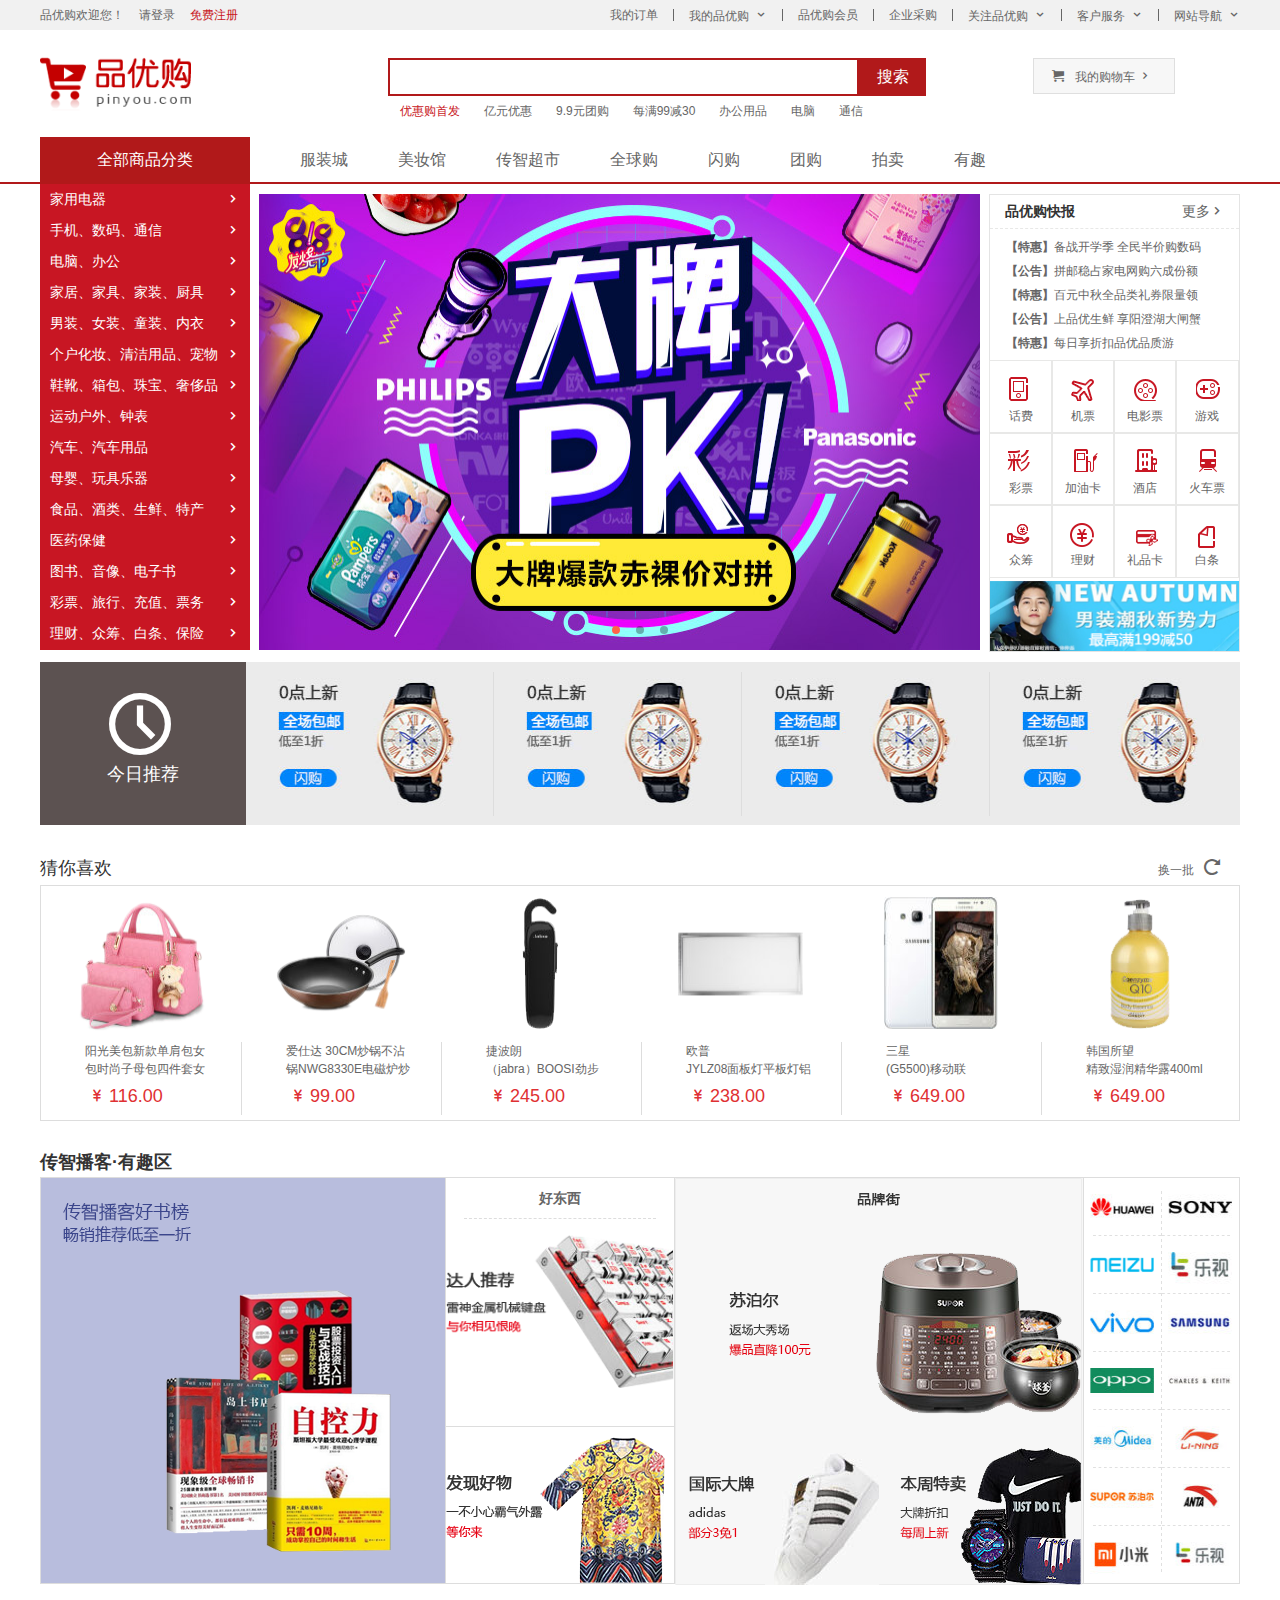
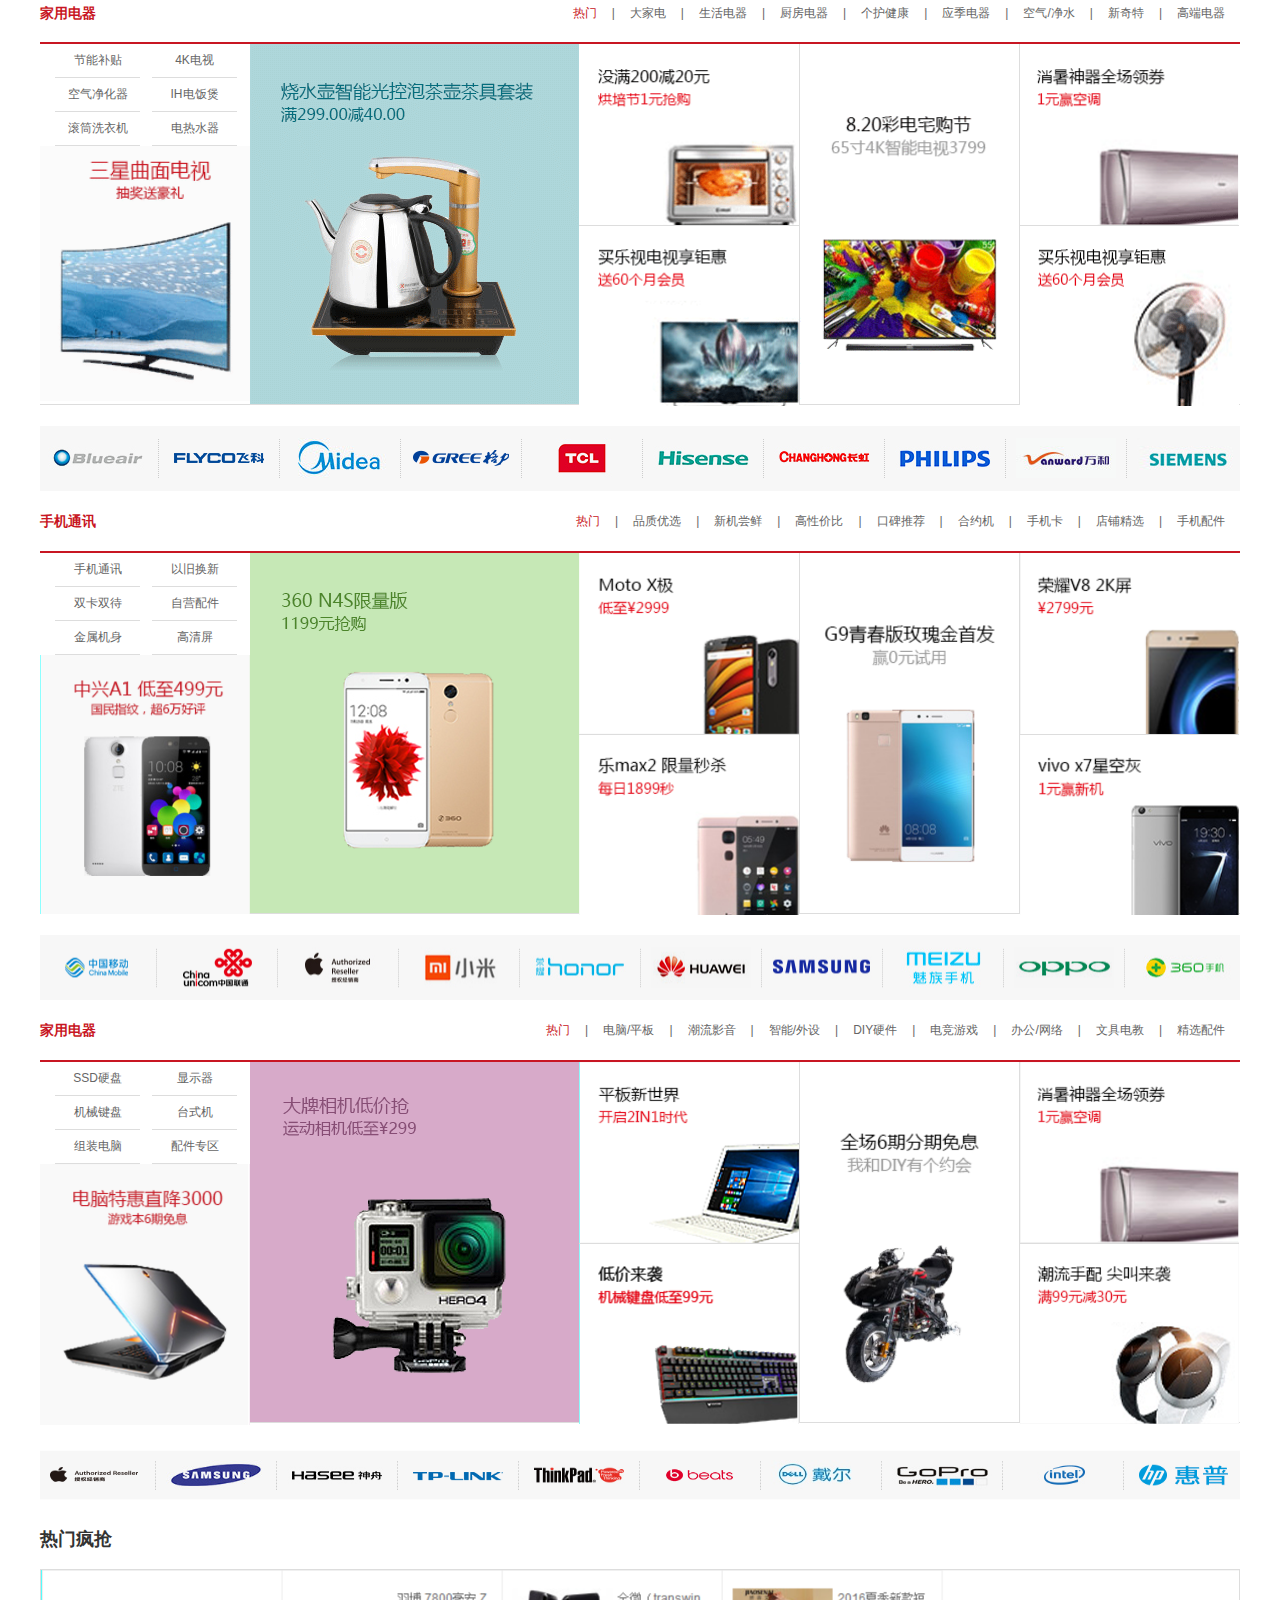
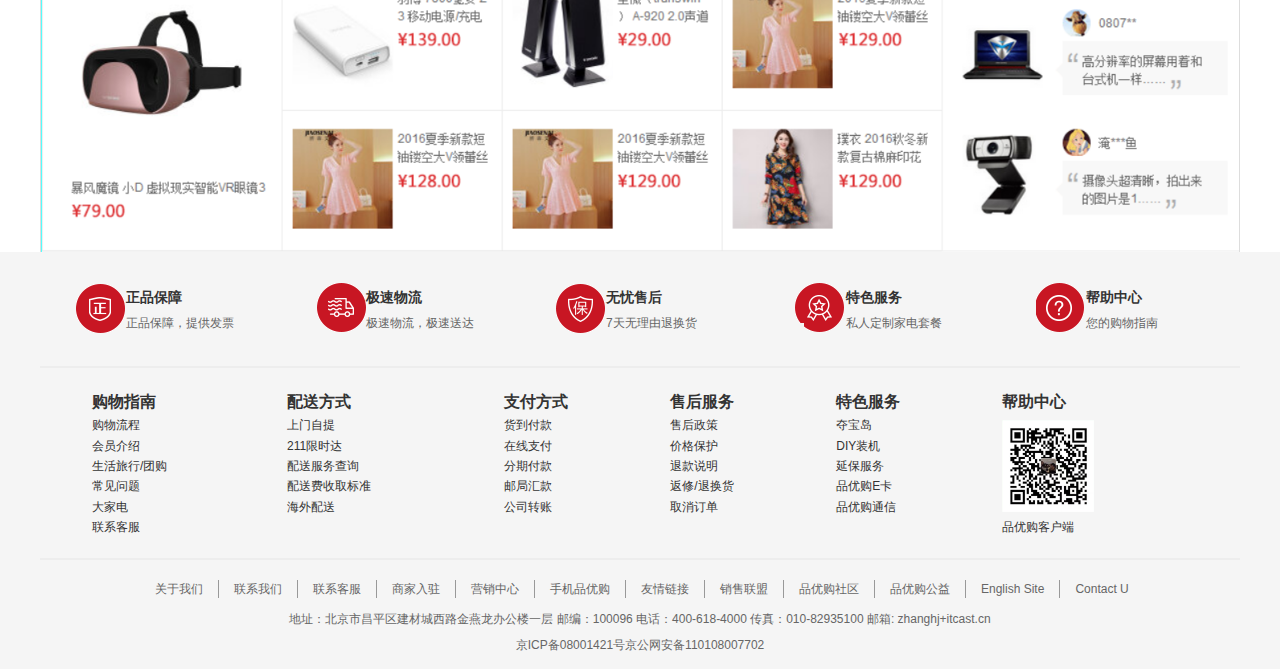
<file: index.html>
<!DOCTYPE html>
<html lang="en">

<head>
    <meta charset="UTF-8">
    <meta http-equiv="X-UA-Compatible" content="IE=edge">
    <meta name="viewport" content="width=device-width, initial-scale=1.0">

    <title>品优购商城-综合网购首选-正品低价、品质保障、配送及时、轻松购物！</title>
    <!-- 网站说明 -->
    <meta name="description"
        content="品优购商城-专业的综合网上购物商城,销售家电、数码通讯、电脑、家居百货、服装服饰、母婴、图书、食品等数万个品牌优质商品.便捷、诚信的服务，为您提供愉悦的网上购物体验!" />
    <!-- 关键字 -->
    <meta name="keywords" content="网上购物,网上商城,手机,笔记本,电脑,MP3,CD,VCD,DV,相机,数码,配件,手表,存储卡,京东" />

    <!-- 引入css文件 -->
    <link rel="stylesheet" href="css/base.css">
    <link rel="stylesheet" href="css/common.css">
    <link rel="stylesheet" href="css/index.css">
    <link rel="shortcut icon" href="favicon.ico" type="image/x-icon" />
    <!-- 引入缓动动画的JS文件 要在引入首页之前 -->
    <script src="js/animate.js"></script>
    <!-- 引入首页的JS文件 -->
    <script src="js/index.js"></script>
    <style>
        /* 字体声明 */

        @font-face {
            font-family: 'icomoon';
            src: url('fonts/icomoon.eot?vl1vso');
            src: url('fonts/icomoon.eot?vl1vso#iefix') format('embedded-opentype'),
                url('fonts/icomoon.ttf?vl1vso') format('truetype'),
                url('fonts/icomoon.woff?vl1vso') format('woff'),
                url('fonts/icomoon.svg?vl1vso#icomoon') format('svg');
            font-weight: normal;
            font-style: normal;
            font-display: block;
        }
    </style>
</head>

<body>
    <!-- 快捷导航栏 -->
    <div class="shortcut">
        <div class="w">
            <div class="fl">
                <ul>
                    <li><a href="#">品优购欢迎您！</a></li>
                    <li><a href="#">请登录</a></li>
                    <li><a href="register.html" class="register">免费注册</a></li>
                </ul>
            </div>

            <div class="fr">
                <ul>
                    <li><a href="#">我的订单</a></li>
                    <li></li>
                    <li><a href="#" class="arrow-icon">我的品优购</a></li>
                    <li></li>
                    <li><a href="#">品优购会员</a></li>
                    <li></li>
                    <li><a href="#">企业采购</a></li>
                    <li></li>
                    <li><a href="#" class="arrow-icon">关注品优购</a></li>
                    <li></li>
                    <li><a href="#" class="arrow-icon">客户服务</a></li>
                    <li></li>
                    <li><a href="#" class="arrow-icon">网站导航</a></li>
                </ul>
            </div>
        </div>
    </div>

    <!-- 头部区域 -->
    <header class="header">
        <div class="w">
            <div class="logo">
                <img src="images/logo.png" alt="">
            </div>
            <div class="middle">
                <div class="search">
                    <input type="text">
                    <button>搜索</button>
                </div>
                <div class="hotwords">
                    <ul>
                        <li><a href="#" class="first">优惠购首发</a></li>
                        <li><a href="#">亿元优惠</a></li>
                        <li><a href="#">9.9元团购</a></li>
                        <li><a href="#">每满99减30</a></li>
                        <li><a href="#">办公用品</a></li>
                        <li><a href="#">电脑</a></li>
                        <li><a href="#">通信</a></li>
                    </ul>
                </div>
            </div>

            <div class="shopcar">
                <span class="shopcar-icon"></span>
                我的购物车
                <span class="right-arrow"></span>
            </div>
        </div>
    </header>

    <!-- 头部导航栏 -->
    <div class="nav">
        <div class="w">
            <div class="allsorts">
                全部商品分类
            </div>
            <div class="sorts">
                <ul>
                    <li><a href="#">服装城</a></li>
                    <li><a href="#">美妆馆</a></li>
                    <li><a href="#">传智超市</a></li>
                    <li><a href="#">全球购</a></li>
                    <li><a href="#">闪购</a></li>
                    <li><a href="#">团购</a></li>
                    <li><a href="#">拍卖</a></li>
                    <li><a href="#">有趣</a></li>
                </ul>
            </div>
        </div>

    </div>

    <!-- banner区域 -->
    <div class="banner">
        <div class="w">
            <!-- 侧边导航栏 -->
            <div class="sidenav">
                <ul>
                    <li><a href="#">家用电器</a></li>
                    <li><a href="#">手机、数码、通信</a></li>
                    <li><a href="#">电脑、办公</a></li>
                    <li><a href="#">家居、家具、家装、厨具</a></li>
                    <li><a href="#">男装、女装、童装、内衣</a></li>
                    <li><a href="#">个户化妆、清洁用品、宠物</a></li>
                    <li><a href="#">鞋靴、箱包、珠宝、奢侈品</a></li>
                    <li><a href="#">运动户外、钟表</a></li>
                    <li><a href="#">汽车、汽车用品</a></li>
                    <li><a href="#">母婴、玩具乐器</a></li>
                    <li><a href="#">食品、酒类、生鲜、特产</a></li>
                    <li><a href="#">医药保健</a></li>
                    <li><a href="#">图书、音像、电子书</a></li>
                    <li><a href="#">彩票、旅行、充值、票务</a></li>
                    <li><a href="#">理财、众筹、白条、保险</a></li>
                </ul>
            </div>
            <!-- 横幅轮播图片 -->
            <div class="pic">
                <!-- 左侧按钮 -->
                <a href="#" class="arrow-l"></a>

                <!-- 右侧按钮 -->
                <a href="javascript:;" class="arrow-r"></a>
                <!-- 图片 -->
                <ul class='pics'>
                    <li><img src="upload/focus1.png" alt=""></li>
                    <li><img src="upload/focus2.jpg" alt=""></li>
                    <li><img src="upload/focus3.jpg" alt=""></li>
                </ul>
              
                <!-- 图片底下圆圈 -->
                <ol class="circle">
                  
                </ol>
            </div>
            <!-- 右侧公告栏 -->
            <div class="sidenavr">
                <div class="tittle">
                    <h4>品优购快报</h4>
                    <a href="#">更多</a>
                </div>
                <div class="information">
                    <ul>
                        <li>
                            <h4>【特惠】</h4><a href="#">备战开学季 全民半价购数码</a>
                        </li>
                        <li>
                            <h4>【公告】</h4><a href="#">拼邮稳占家电网购六成份额</a>
                        </li>
                        <li>
                            <h4>【特惠】</h4><a href="#">百元中秋全品类礼券限量领</a>
                        </li>
                        <li>
                            <h4>【公告】</h4><a href="#">上品优生鲜 享阳澄湖大闸蟹</a>
                        </li>
                        <li>
                            <h4>【特惠】</h4><a href="#">每日享折扣品优品质游</a>
                        </li>
                    </ul>
                </div>
                <!-- 精灵图 -->
                <div class="icon">
                    <div class="littleicon">
                        <div class="icon1"></div>
                        话费
                    </div>
                    <div class="littleicon">
                        <div class="icon2"></div>
                        机票
                    </div>
                    <div class="littleicon">
                        <div class="icon3"></div>
                        电影票
                    </div>
                    <div class="littleicon">
                        <div class="icon4"></div>
                        游戏
                    </div>
                    <div class="littleicon">
                        <div class="icon5"></div>
                        彩票
                    </div>
                    <div class="littleicon">
                        <div class="icon6"></div>
                        加油卡
                    </div>
                    <div class="littleicon">
                        <div class="icon7"></div>
                        酒店
                    </div>
                    <div class="littleicon">
                        <div class="icon8"></div>
                        火车票
                    </div>
                    <div class="littleicon">
                        <div class="icon9"></div>
                        众筹
                    </div>
                    <div class="littleicon">
                        <div class="icon10"></div>
                        理财
                    </div>
                    <div class="littleicon">
                        <div class="icon11"></div>
                        礼品卡
                    </div>
                    <div class="littleicon">
                        <div class="icon12"></div>
                        白条
                    </div>
                </div>
                <div class="advertisement">
                    <a href="#"><img src="upload/bargain.png" alt=""></a>
                    
                </div>
            </div>
        </div>

    </div>

    <!-- 今日推荐recommendation -->
    <section class="recommendation">
        <div class="w">
            <div class="today">
                <div class="clock"></div>
                <div class="text">今日推荐</div>
            </div>
            <div class="bgc">
                <div class="pic"><a href="#"><img src="upload/recom_03.jpg" alt=""></a></div>
                <div class="line"></div>
                <div class="pic"><a href="#"><img src="upload/recom_03.jpg" alt=""></a></div>
                <div class="line"></div>
                <div class="pic"><a href="#"><img src="upload/recom_03.jpg" alt=""></a></div>
                <div class="line"></div>
                <div class="pic"><a href="#"><img src="upload/recom_03.jpg" alt=""></a></div>
            </div>
        </div>
    </section>

    <!-- 猜你喜欢区域 guess -->
    <section class="guess">
        <div class="w">
            <div class="tittle">
                <h4>猜你喜欢</h4>
                <div class="change">换一批</div>
            </div>

            <div class="product">
                <div class="detailed"><span class="pic"><a href="#"><img src="upload/guess1.png" alt=""></a></span>
                    <span>
                        <p>阳光美包新款单肩包女<br />包时尚子母包四件套女</p>
                       
                        <div class="price">116.00</div>
                    </span>

                </div>
                <div class="detailed"><span class="pic"><img src="upload/guess2.png" alt=""></span>
                    <span class="sideline">
                        <p>爱仕达 30CM炒锅不沾<br />锅NWG8330E电磁炉炒</p>
                        <div class="price">99.00</div>
                    </span>
                </div>
                <div class="detailed"><span class="pic"><img src="upload/guess3.png" alt=""></span>
                    <span class="sideline">
                        <p>捷波朗<br />（jabra）BOOSI劲步</p>
                        <div class="price">245.00</div>
                    </span>
                </div>
                <div class="detailed"><span class="pic"><img src="upload/guess4.png" alt=""></span>
                    <span class="sideline">
                        <p>欧普<br />JYLZ08面板灯平板灯铝</p>
                        <div class="price">238.00</div>
                    </span>
                </div>
                <div class="detailed"><span class="pic"><img src="upload/guess5.png" alt=""></span>
                    <span class="sideline">
                        <p>三星<br />(G5500)移动联</p>
                        <div class="price">649.00</div>
                    </span>
                </div>
                <div class="detailed"><span class="pic"><img src="upload/guess6.png" alt=""></span>
                    <span class="sideline">
                        <p>韩国所望<br />精致湿润精华露400ml</p>
                        <div class="price">649.00</div>
                    </span>
                </div>
            </div>
        </div>

    </section>

    <!-- 传智播客有趣区 interest -->
    <section class="interest">
        <div class="w">
            <div class="tittle">
                <h4>传智播客·有趣区</h4>
            </div>
            <div class="bd">
                <div class="book">
                    <img src="upload/book.png" alt="">
                </div>
                <div class="good">
                    <div class="tittle">
                        <p>好东西</p>
                    </div>
                    <div class="good1">
                        <img src="upload/good1.png" alt="">
                    </div>
                    <div class="good2">
                        <img src="upload/good2.png" alt="">
                    </div>
                </div>
                <div class="brand">
                    <img src="upload/brand.png" alt="">
                    
                    
                </div>
                <div class="logo">
                    <img src="upload/logo.png" alt="">
                </div>
            </div>

        </div>

    </section>

    <!-- 楼层区域 floor -->
    <section class="floor">
        <!-- 家电区域 -->
        <div class="jd w">
            <div class="jd_tittle">
                <h3>家用电器</h3>
                <div class="tab_list">
                    <ul>
                        <li><a href="#" class="style_red">热门</a>|</li>
                        <li><a href="#">大家电</a>|</li>
                        <li><a href="#">生活电器</a>|</li>
                        <li><a href="#">厨房电器</a>|</li>
                        <li><a href="#">个护健康</a>|</li>
                        <li><a href="#">应季电器</a>|</li>
                        <li><a href="#">空气/净水</a>|</li>
                        <li><a href="#">新奇特</a>|</li>
                        <li><a href="#">高端电器</a></li>
                    </ul>
                </div>
            </div>
            <div class="jd_bd">
                <div class="floor_bd1">
                    <ul>
                        <li><a href="#">节能补贴</a></li>
                        <li><a href="#">4K电视</a></li>
                        <li><a href="#">空气净化器</a></li>
                        <li><a href="#">IH电饭煲</a></li>
                        <li><a href="#">滚筒洗衣机</a></li>
                        <li><a href="#">电热水器</a></li>
                    </ul>
                    <div>
                        <a href="#"><img src="upload/floor-1-1.png" alt=""></a>
                    </div>
                </div>
                <div class="floor_bd2">
                    <a href="#"><img src="upload/floor-1-b01.png" alt=""></a>
                </div>
                <div class="floor_bd3">
                    <div class="box1">
                        <a href="#"><img src="upload/floor-1-2.png" alt=""></a>
                    </div>
                    <div class="box2">
                        <a href="#"><img src="upload/floor-1-3.png" alt=""></a>
                    </div>
                </div>
                <div class="floor_bd4">
                    <a href="#"><img src="upload/floor-1-4.png" alt=""></a>
                </div>
                <div class="floor_bd5">
                    <div class="box1">
                        <a href="#"><img src="upload/floor-1-5.png" alt="
                            "
                        ></a>
                    </div>
                    <div class="box2"><a href="#"><img src="upload/floor-1-6.png" alt=""></a></div>
                </div>

            </div>
            <div class="jd_footer">
                <a href="#">
                    <img src="upload/jd_footer.png" alt="">
                </a>
            </div>

        </div>
        <!-- 手机通讯区域 -->
        <div class="jd w">
            <div class="jd_tittle">
                <h3>手机通讯</h3>
                <div class="tab_list">
                    <ul>
                         
                        <li><a href="#" class="style_red">热门</a>|</li>
                        <li><a href="#">品质优选</a>|</li>
                        <li><a href="#">新机尝鲜</a>|</li>
                        <li><a href="#">高性价比</a>|</li>
                        <li><a href="#">口碑推荐</a>|</li>
                        <li><a href="#">合约机</a>|</li>
                        <li><a href="#">手机卡</a>|</li>
                        <li><a href="#">店铺精选</a>|</li>
                        <li><a href="#">手机配件</a></li>
                    </ul>
                </div>
            </div>
            <div class="jd_bd">
                <div class="floor_bd1">
                    <ul>
                        <li><a href="#">手机通讯</a></li>
                        <li><a href="#">以旧换新</a></li>
                        <li><a href="#">双卡双待</a></li>
                        <li><a href="#">自营配件</a></li>
                        <li><a href="#">金属机身</a></li>
                        <li><a href="#">高清屏</a></li>
                    </ul>
                    <div>
                        <a href="#"><img src="upload/phone1.png" alt=""></a>
                    </div>
                </div>
                <div class="floor_bd2">
                    <a href="#"><img src="upload/iphone.png" alt=""></a>
                </div>
                <div class="floor_bd3">
                    <div class="box1">
                        <a href="#"><img src="upload/phone2.png" alt=""></a>
                    </div>
                    <div class="box2">
                        <a href="#"><img src="upload/phone3.png" alt=""></a>
                    </div>
                </div>
                <div class="floor_bd4">
                    <a href="#"><img src="upload/phone4.png" alt=""></a>
                </div>
                <div class="floor_bd5">
                    <div class="box1">
                        <a href="#"><img src="upload/phone6.png" alt="
                            "
                        ></a>
                    </div>
                    <div class="box2"><a href="#"><img src="upload/phone7.png" alt=""></a></div>
                </div>

            </div>
            <div class="jd_footer">
                <a href="#">
                    <img src="upload/phone_footer.png" alt="">
                </a>
            </div>

        </div>
        <!-- 电脑办公区域 -->
        <div class="jd w">
            <div class="jd_tittle">
                <h3>家用电器</h3>
                <div class="tab_list">
                    <ul>
                        <li><a href="#" class="style_red">热门</a>|</li>
                        <li><a href="#">电脑/平板</a>|</li>
                        <li><a href="#">潮流影音</a>|</li>
                        <li><a href="#">智能/外设</a>|</li>
                        <li><a href="#">DIY硬件</a>|</li>
                        <li><a href="#">电竞游戏</a>|</li>
                        <li><a href="#">办公/网络</a>|</li>
                        <li><a href="#">文具电教</a>|</li>
                        <li><a href="#">精选配件</a></li>
                    </ul>
                </div>
            </div>
            <div class="jd_bd">
                <div class="floor_bd1">
                    <ul>
                        <li><a href="#">SSD硬盘</a></li>
                        <li><a href="#">显示器</a></li>
                        <li><a href="#">机械键盘</a></li>
                        <li><a href="#">台式机</a></li>
                        <li><a href="#">组装电脑</a></li>
                        <li><a href="#">配件专区</a></li>
                    </ul>
                    <div>
                        <a href="#"><img src="upload/cp1.png" alt=""></a>
                    </div>
                </div>
                <div class="floor_bd2">
                    <a href="#"><img src="upload/cp.png" alt=""></a>
                </div>
                <div class="floor_bd3">
                    <div class="box1">
                        <a href="#"><img src="upload/cp2.png" alt=""></a>
                    </div>
                    <div class="box2">
                        <a href="#"><img src="upload/cp3.png" alt=""></a>
                    </div>
                </div>
                <div class="floor_bd4">
                    <a href="#"><img src="upload/cp4.png" alt=""></a>
                </div>
                <div class="floor_bd5">
                    <div class="box1">
                        <a href="#"><img src="upload/cp5.png" alt="
                            "
                        ></a>
                    </div>
                    <div class="box2"><a href="#"><img src="upload/cp6.png" alt=""></a></div>
                </div>

            </div>
            <div class="jd_footer">
                <a href="#">
                    <img src="upload/cp_footer.png" alt="">
                </a>
            </div>

        </div>
    </section>
    <!-- 热门疯抢区域 rush -->
    <div class="rush">
        <div class="w">
            <div class="rush_tittle">
                <h3>热门疯抢</h3>
            </div>
            <div class="rush_bd">
                <a href="#"><img src="upload/rush.png" alt=""></a>
            </div>
        </div>
    </div>
    <!-- 尾部区域 -->
    <footer class="footer">
        <div class="w">
            <div class="footer1">
                <ul>
                    <li><span class="pic1"></span>
                        <h4>正品保障</h4>
                        <p>正品保障，提供发票</p>
                    </li>
                    <li><span class="pic2"></span>
                        <h4>极速物流</h4>
                        <p>极速物流，极速送达</p>
                    </li>
                    <li><span class="pic3"></span>
                        <h4>无忧售后</h4>
                        <p>7天无理由退换货</p>
                    </li>
                    <li><span class="pic4"></span>
                        <h4>特色服务</h4>
                        <p>私人定制家电套餐</p>
                    </li>
                    <li><span class="pic5"></span>
                        <h4>帮助中心</h4>
                        <p>您的购物指南</p>
                    </li>
                </ul>
            </div>
            <hr color="#ededed">
            <div class="footer2">
                <table>
                    <tr>
                        <th>购物指南</th>
                        <th>配送方式</th>
                        <th>支付方式</th>
                        <th>售后服务</th>
                        <th>特色服务</th>
                        <th>帮助中心</th>
                    </tr>
                    <tr>
                        <td>购物流程</td>
                        <td>上门自提</td>
                        <td>货到付款</td>
                        <td>售后政策</td>
                        <td>夺宝岛</td>
                        <td rowspan="5"><img src="images/QRcode.png" alt=""></td>
                    </tr>
                    <tr>
                        <td>会员介绍</td>
                        <td>211限时达</td>
                        <td>在线支付</td>
                        <td>价格保护</td>
                        <td>DIY装机</td>

                    </tr>
                    <tr>
                        <td>生活旅行/团购</td>
                        <td>配送服务查询</td>
                        <td>分期付款</td>
                        <td>退款说明</td>
                        <td>延保服务</td>

                    </tr>
                    <tr>
                        <td>常见问题</td>
                        <td>配送费收取标准</td>
                        <td>邮局汇款</td>
                        <td>返修/退换货</td>
                        <td>品优购E卡</td>

                    </tr>
                    <tr>
                        <td>大家电</td>
                        <td>海外配送</td>
                        <td>公司转账</td>
                        <td>取消订单</td>
                        <td>品优购通信</td>

                    </tr>
                    <tr>
                        <td>联系客服</td>
                        <td colspan="4"></td>
                        <td>品优购客户端</td>


                    </tr>

                </table>
            </div>
            <hr color="#ededed">
            <div class="footer3">
                <div class="about">
                    <ul>
                        <li><a href="#">关于我们</a></li>
                        <li><a href="#">联系我们</a></li>
                        <li><a href="#">联系客服</a></li>
                        <li><a href="#">商家入驻</a></li>
                        <li><a href="#">营销中心</a></li>
                        <li><a href="#">手机品优购</a></li>
                        <li><a href="#">友情链接</a></li>
                        <li><a href="#">销售联盟</a></li>
                        <li><a href="#">品优购社区</a></li>
                        <li><a href="#">品优购公益</a></li>
                        <li><a href="#">English Site</a></li>
                        <li><a href="#">Contact U</a></li>

                    </ul>
                </div>
                <div class="address">地址：北京市昌平区建材城西路金燕龙办公楼一层 邮编：100096 电话：400-618-4000 传真：010-82935100 邮箱:
                    zhanghj+itcast.cn</div>
                <div class="permit">京ICP备08001421号京公网安备110108007702</div>
            </div>
        </div>
    </footer>
</body>

</html>
</file>
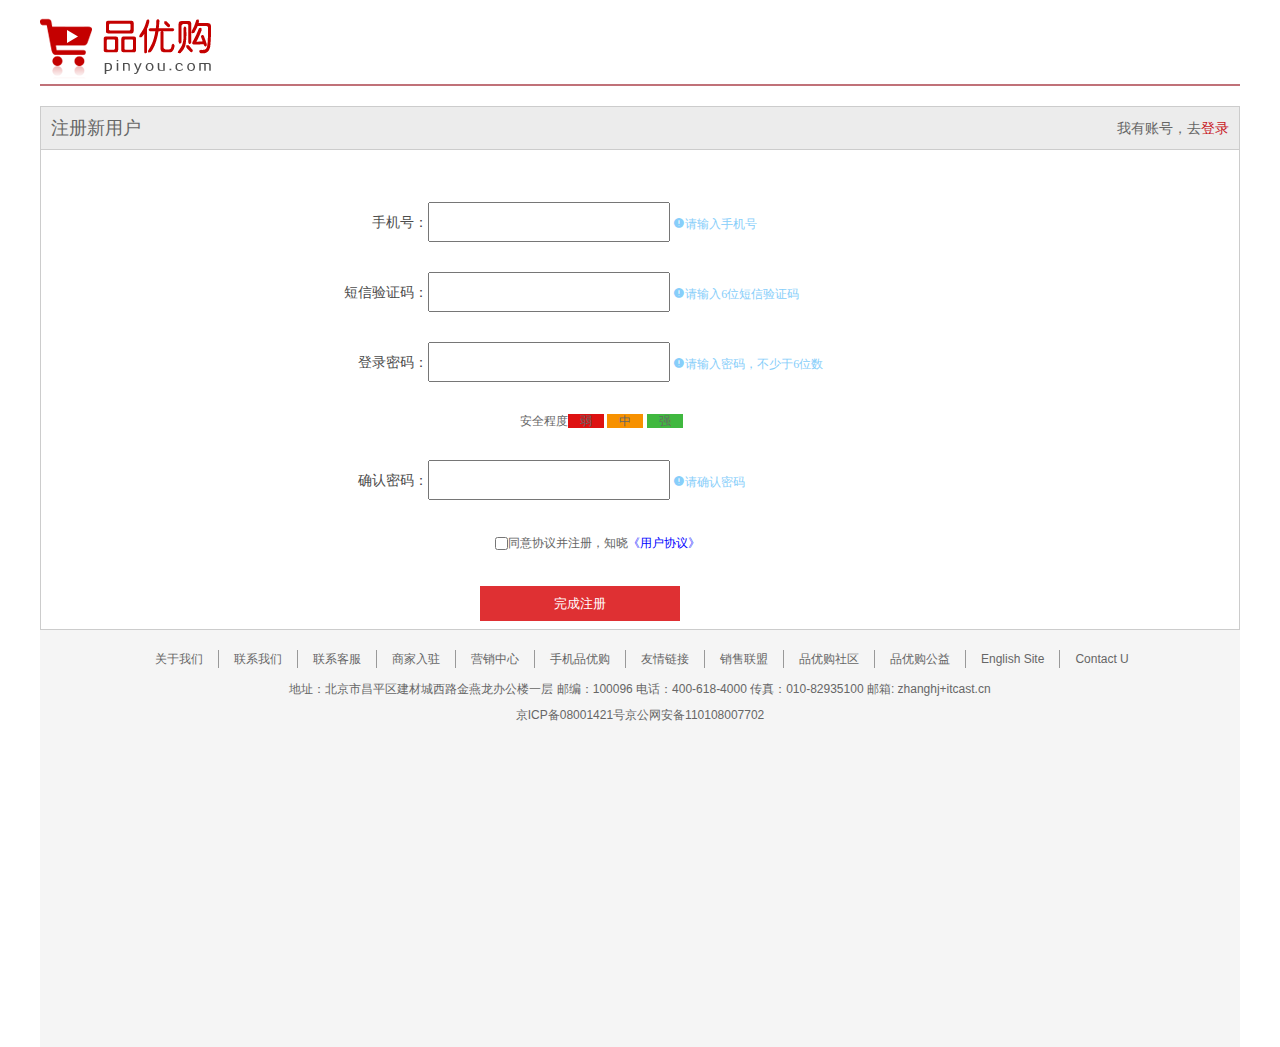
<file: register.html>
<!DOCTYPE html>
<html lang="en">
<head>
    <meta charset="UTF-8">
    <meta http-equiv="X-UA-Compatible" content="IE=edge">
    <meta name="viewport" content="width=device-width, initial-scale=1.0">
    <title>个人注册</title>

    <!-- 引入css文件 -->
    <!-- 引入初始化CSS -->
    <link rel="stylesheet" href="css/base.css">
    <!-- 引入公共样式 用于底部 -->
    <link rel="stylesheet" href="css/common.css">
    <!-- 引入注册页面CSS -->
    <link rel="stylesheet" href="css/register.css">
    <!-- 引入logo图标 -->
    <link rel="shortcut icon" href="favicon.ico" type="image/x-icon" />

    <!-- 引入注册页面JS -->
    <script src="js/register.js"> </script>
    <style>
        /* 字体声明 */

        @font-face {
            font-family: 'icomoon';
            src: url('fonts/icomoon.eot?vl1vso');
            src: url('fonts/icomoon.eot?vl1vso#iefix') format('embedded-opentype'),
                url('fonts/icomoon.ttf?vl1vso') format('truetype'),
                url('fonts/icomoon.woff?vl1vso') format('woff'),
                url('fonts/icomoon.svg?vl1vso#icomoon') format('svg');
            font-weight: normal;
            font-style: normal;
            font-display: block;
        }
    </style>

</head>
<body>
    <div class="w">
        <!-- 头部区域 -->
        <header>
            <div class="logo">
                <a href="index.html"><img src="images/logo.png" alt=""></a>
            </div>
        </header>
        <!-- 注册区域 -->
        <div class="registerarea">
            <h3>注册新用户
                <div class="login">我有账号，去<a href="">登录</a>
                </div>
            </h3>
            <div class="registerarea_bd">
                <ul>
                    <li><label for="">手机号：</label><input type="text"class="inp phone"> <span class="notice info_phone">请输入手机号</span></li>
                    <li><label for="">短信验证码：</label><input type="text"class="inp message"> <span class="notice info_message">请输入6位短信验证码</span></li>
                    <li><label for="">登录密码：</label><input type="password"class="inp pwd"> <span class="notice info_pwd">请输入密码，不少于6位数</span></li>
                    <li class="security">安全程度<span class="ruo">弱</span>
                        <span class="zhong">中</span>
                        <span class="qiang">强</span></li>
                    <li><label for="">确认密码：</label><input type="password"class="inp"> <span class="notice">请确认密码</span></li>

                    <li class="agree"><input type="checkbox">同意协议并注册，知晓<a href="#" class="xieyi">《用户协议》</a></li>
                    <li class="but"><button>完成注册</button></li>
                </ul>

            </div>
        </div>
        <!-- 底部区域 -->
        <footer>
            <div class="footer3">
                <div class="about">
                    <ul>
                        <li><a href="#">关于我们</a></li>
                        <li><a href="#">联系我们</a></li>
                        <li><a href="#">联系客服</a></li>
                        <li><a href="#">商家入驻</a></li>
                        <li><a href="#">营销中心</a></li>
                        <li><a href="#">手机品优购</a></li>
                        <li><a href="#">友情链接</a></li>
                        <li><a href="#">销售联盟</a></li>
                        <li><a href="#">品优购社区</a></li>
                        <li><a href="#">品优购公益</a></li>
                        <li><a href="#">English Site</a></li>
                        <li><a href="#">Contact U</a></li>
    
                    </ul>
                </div>
                <div class="address">地址：北京市昌平区建材城西路金燕龙办公楼一层 邮编：100096 电话：400-618-4000 传真：010-82935100 邮箱:
                    zhanghj+itcast.cn</div>
                <div class="permit">京ICP备08001421号京公网安备110108007702</div>
            </div>
        </footer>
    </div>
</body>
</html>
</file>
<file: css/base.css>
/* 把我们所有标签的内外边距清零 */
* {
    margin: 0;
    padding: 0
}
/* em 和 i 斜体的文字不倾斜 */
em,
i {
    font-style: normal
}
/* 去掉li 的小圆点 */
li {
    list-style: none
}

img {
    /* border 0 照顾低版本浏览器 如果 图片外面包含了链接会有边框的问题 */
    border: 0;
    /* 取消图片底侧有空白缝隙的问题 */
    vertical-align: middle
}

button {
    /* 当我们鼠标经过button 按钮的时候，鼠标变成小手 */
    cursor: pointer
}

a {
    color: #666;
    text-decoration: none
}

a:hover {
    color: #c81623
}

button,
input {
    /* "\5B8B\4F53" 就是宋体的意思 这样浏览器兼容性比较好 */
    font-family: Microsoft YaHei, Heiti SC, tahoma, arial, Hiragino Sans GB, "\5B8B\4F53", sans-serif
}

body {
    /* CSS3 抗锯齿形 让文字显示的更加清晰 */
    -webkit-font-smoothing: antialiased;
    background-color: #fff;
    font: 12px/1.5 Microsoft YaHei, Heiti SC, tahoma, arial, Hiragino Sans GB, "\5B8B\4F53", sans-serif;
    color: #666
}

.hide,
.none {
    display: none
}
/* 清除浮动 */
.clearfix:after {
    visibility: hidden;
    clear: both;
    display: block;
    content: ".";
    height: 0
}

.clearfix {
    *zoom: 1
}
</file>
<file: css/common.css>
.w {
    width: 1200px;
    margin: 0 auto;
}

/* 快捷导航栏 */
.shortcut {
    height: 30px;
    line-height: 30px;
    font-size: 12px;
    color: #666666;
    background-color: #f1f1f1;
}

.shortcut .fl {
    float: left;
}
.shortcut .fr {
    float: right;
}
.shortcut ul li {
    float: left;
}
.shortcut .fl ul li:nth-child(2n) {
    margin:0 15px;
}
.shortcut .fl ul li .register {
    color: #c81623;
}
.shortcut .fr ul li:nth-child(even) {
    width: 1px;
    height: 12px;
    margin: 9px 15px;
    background-color: #666666;
}
.shortcut .fr ul li .arrow-icon::after {
    content: '';
    font-family: 'icomoon';
    margin-left: 6px;
}

/* 头部header模块 */
.header {
    height: 107px;
}
.header .logo {
    float: left;
    width: 219px;
    height: 54px;
    margin-top: 27px;
}
.header .logo img {
    height: 100%;
}

.header .shopcar {
    float: right;
    width: 140px;
    height: 34px;
    margin-top: 27px;
    margin-right: 65px;
    line-height: 34px;
    font-size: 12px;
    color: #666666;
    background-color: #f7f7f7;
    border: 1px solid #dfdfdf;
    cursor: pointer;
}
.header .shopcar span {
    font-family: 'icomoon';
    font-family: 16px;
}
.header .shopcar .shopcar-icon {
    margin:auto 8px auto 18px;
}
.header .shopcar .rightarrow {
    margin-left: 13px;
}
.header .middle {
    float: left;
    margin-top: 27px;
    height: 66px;
}
.header .search {
    width: 538px;
    height: 36px;
    line-height: 36px;
    margin-left: 129px;

}
.header .search input {
    float: left;
    height: 34px;
    width: 457px;
    border: 2px solid #b1191a;
    padding-left: 10px;
    color: #666;
}
.header .search button {
    float: left;
    background-color: #b1191a;
    height: 38px;
    width: 67px;
    text-align: center;
    font-size: 16px;
    color: #ffffff;
    border: none;
}
.header .hotwords {
    height: 30px;
    line-height: 30px;
    font-size: 12px;
    margin-left: 129px;
    color: #666666;
}
.header .hotwords ul li {
    float: left;
    margin-left: 24px;

}
.header .hotwords ul li .first {
    color: #c81623;
}
.header .hotwords ul li:nth-child(1) {
    margin-left: 12px;
}



/* 底部footer */
footer {
    height: 417px;
    background-color: #f5f5f5;

}

footer .footer1 {
    height: 110px;

}
footer .footer1 ul li {
    float:left;
    margin: 29px 35px;
    width: 170px;
    height: 56px;
}
footer .footer1 ul li span {
    float: left;
    width: 51px;
    height: 52px;
    background: url(../images/icons.png);
}
footer .footer1 ul li .pic1 {
    background-position: -252px 0px;
}
footer .footer1 ul li .pic2 {
    background-position: -253px -52px;
}
footer .footer1 ul li .pic3 {
    background-position: -256px -103px;
}
footer .footer1 ul li .pic4 {
    background-position: -258px -155px;
}
footer .footer1 ul li .pic5 {
    background-position: -257px -207px;
}

footer .footer1 ul li h4 {
    padding-top: 6px;
    font-size: 14px;
    color: #333333;
}
footer .footer1 ul li p {
    font-size: 12px;
    color: #666666;
    padding-top: 6px;
} 
footer .footer2 table {
    width: 1200px;
    height: 190px;
    padding-left: 50px;
    padding-top: 20px;
    padding-bottom: 20px;
}
footer .footer2 table th {
    font-size: 16px;
    color: #333333;
    text-align: left;
}
footer .footer2 table td {
    font-size: 12px;
    color: #333333;
    
}
footer .footer2 table td img {
    width: 92px;
    height: 92px;
}

footer .footer3 {
    text-align: center;
    font-size: 12px;
    color: #666666;
    padding-top: 20px;
}

footer .footer3 .about ul li {
    float: left;
    padding: 0 15px;
    border-left:1px solid #999999;
}
footer .footer3 .about ul li:first-child {
    border: none;
    padding-left: 115px;
}
footer .footer3 .about {
    height: 18px;
}
footer .footer3 .address {
    margin-top: 12px;
}
footer .footer3 .permit {
    margin-top: 8px;
}
</file>
<file: css/index.css>
.nav {
    height: 45px;
    line-height: 45px;
    border-bottom: 2px solid #b1191a;
}
.nav .allsorts {
    float: left;
    width: 210px;
    height: 45px;
    background-color: #b1191a;
    color: #ffffff;
    font-size: 16px;
    text-align: center;
}
.nav .sorts {
    float: left;
    height: 45px;
    line-height: 45px;
    font-size: 16px;
    color: #333333;
}
.nav .sorts ul li {
    float: left;
    padding-left: 50px;
    font-size: 16px;
    color: #333333;
}

/* banner区域 */
.banner {
    height: 478px;
}
.banner .sidenav {
    float: left;
    height: 466px;
    width: 210px;
    background-color: #c81623;
}
.banner .sidenav ul li {
    display: inline-block;
    height: 31px;
    width: 200px;
    line-height: 31px;
    font-size: 14px;
    color: #ffffff;
    padding-left: 10px;
}
.banner .sidenav ul li a {
    color: #ffffff;
    font-size: 14px;
}
.banner .sidenav ul li::after {
    float: right;
    font-family: "icomoon";
    content: "";
    font-size: 14px;
    margin-right: 10px;
}
.banner .sidenav ul li:hover {
    background-color: #ffffff;
    color: #c81623;
}
.banner .sidenav ul li:hover a {
    color: #c81623;
}
.banner .pic {
    position: relative;
    float: left;
    width: 721px;
    height: 456px;
    margin: 10px 9px;
    background-color: pink;
    cursor: pointer;
    overflow: hidden;
}

.banner .pic ul li img {
    width: 721px;
    height: 456px;
}
.banner .pic .arrow-l,
.arrow-r {
    display: none;
    position: absolute;
    width: 30px;
    height: 45px;
    background: rgba(0, 0, 0, 0.3);
    text-align: center;
    font-family: "icomoon";
    font-size: 30px;
    color: white;
    top: 50%;
    z-index: 2;
}
.banner .pic .arrow-r {
    display: none;
    left: 100%;
    margin-left: -30px;
}

.banner .pic .circle {
    position: absolute;
    left: 50%;
    top: 93%;
    text-align: center;
    margin-left: -16px;
}
.banner .pic .circle li {
    float: left;
    height: 8px;
    width: 8px;
    background: rgba(0, 0, 0, 0.3);
    border-radius: 50%;
    border-color: white;
    margin: 8px;
    cursor: pointer;
}
.banner .pic .circle .current {
    background: tomato;
}
.banner .pic img {
    width: 100%;
    height: 100%;
}
.banner .pic ul {
    width: 500%;
    position: absolute;
}
.banner .pic ul li {
    float: left;
}
.banner .sidenavr {
    float: left;
    width: 249px;
    height: 456px;
    margin-top: 10px;
    /* background-color: pink; */
    border: 1px solid #e4e4e4;
}
.banner .sidenavr .tittle {
    height: 33px;
    line-height: 33px;
    font-size: 14px;
    color: #333333;
    padding: 0 15px;
    border-bottom: 1px dashed #e8e8e7;
}
.banner .sidenavr .tittle h4 {
    float: left;
    width: 110px;
}
.banner .sidenavr .tittle a {
    float: right;
}
.banner .sidenavr .tittle a::after {
    font-family: "icomoon";
    content: "";
    font-size: 14px;
    float: right;
}

.banner .sidenavr .information {
    height: 126px;
    padding-left: 16px;
    padding-top: 6px;
    /* background-color: pink; */
}
.banner .sidenavr .information ul li {
    height: 24px;
    line-height: 24px;
}
.banner .sidenavr .information ul li h4 {
    float: left;
}
.banner .sidenavr .information ul li a {
    float: left;
}
.banner .sidenavr .icon {
    height: 210px;
    margin-bottom: 5px;
}
.banner .sidenavr .icon .littleicon {
    float: left;
    width: 62px;
    height: 72px;
    border: 1px solid #e8e8e7;
    margin: -1px -1px;
    text-align: center;
    font-size: 12px;
    cursor: pointer;
}
.banner .sidenavr .icon .littleicon div {
    background: url(../images/icons.png) no-repeat;
    height: 46px;
}
.banner .sidenavr .icon .littleicon .icon2 {
    background-position: -61px 0px;
}
.banner .sidenavr .icon .littleicon .icon3 {
    background-position: -122px 0px;
}
.banner .sidenavr .icon .littleicon .icon4 {
    background-position: -186px 0px;
}
.banner .sidenavr .icon .littleicon .icon5 {
    background-position: 0px -72px;
}
.banner .sidenavr .icon .littleicon .icon6 {
    background-position: -58px -72px;
}
.banner .sidenavr .icon .littleicon .icon7 {
    background-position: -122px -72px;
}
.banner .sidenavr .icon .littleicon .icon8 {
    background-position: -186px -72px;
}
.banner .sidenavr .icon .littleicon .icon9 {
    background-position: 0px -141px;
}
.banner .sidenavr .icon .littleicon .icon10 {
    background-position: -61px -141px;
}
.banner .sidenavr .icon .littleicon .icon11 {
    background-position: -121px -135px;
}
.banner .sidenavr .icon .littleicon .icon12 {
    background-position: -187px -139px;
}

.banner .sidenavr .advertisement {
    height: 70px;
    padding-top: 5px;
}
.banner .sidenavr .advertisement img {
    height: 100%;
    width: 100%;
}

/* 今日推荐区域 recommendation*/
.recommendation {
    height: 163px;
}
.recommendation .today {
    float: left;
    width: 206px;
    height: 163px;
    background-color: #5c5251;
}
.recommendation .pic {
    float: left;
    height: 163px;
    width: 247px;
}
.recommendation .today .clock {
    width: 90px;
    height: 62px;
    line-height: 62px;
    text-align: center;
    font-family: "icomoon";
    margin-top: 32px;
    font-size: 62px;
    margin-left: 55px;
    color: white;
}
.recommendation .today .text {
    height: 30px;
    text-align: center;
    color: #ffffff;
    font-size: 18px;
    margin-top: 5px;
}
.recommendation .line {
    float: left;
    height: 144px;
    background-color: #dddddd;
    width: 1px;
    margin-top: 10px;
}
.recommendation .pic img {
    height: 100%;
    width: 100%;
}
.recommendation .bgc {
    height: 163px;
    background-color: #ebebeb;
}

/* 猜你喜欢 guess区域 */
.guess {
    height: 293px;
}
.guess .tittle {
    height: 60px;
    /* line-height: 80px; */
}
.guess .tittle h4 {
    float: left;
    font-weight: 500;
    font-size: 18px;
    color: #333333;
    margin-top: 30px;
}
.guess .tittle .change {
    float: right;
    height: 30px;
    margin-top: 30px;
    color: #666666;
    font-size: 12px;
}
.guess .tittle .change::after {
    margin-right: 20px;
    margin-left: 10px;
    content: "";
    font-family: "icomoon";
    font-size: 16px;
    cursor: pointer;
}
.guess .product {
    height: 234px;
    border: 1px solid #dddddd;
}
.guess .product .detailed {
    float: left;
    width: 200px;
    height: 233px;
    cursor: pointer;
    /* background-color: pink; */
}
.guess .product .detailed:last-child {
    width: 198px;
}
.guess .product .detailed .pic {
    display: inline-block;
    height: 156px;
}
.guess .product .detailed .pic img {
    width: 100%;
    height: 100%;
}
.guess .product .detailed .sideline {
    display: inline-block;
    border-left: 1px solid #dddddd;
}
.guess .product .detailed span p {
    height: 35px;
    margin-left: 44px;
    font-size: 12px;
    color: #666666;
}
.guess .product .detailed span .price {
    height: 38px;
    line-height: 38px;
    color: #df3033;
    font-size: 18px;
    margin-left: 44px;
}
.guess .product .detailed span .price::before {
    float: left;
    content: "";
    font-family: "icomoon";
    font-size: 24px;
    line-height: 38px;
}

/* 传智播客有趣区 interest  */
.interest {
    height: 464px;
}
.interest .tittle {
    height: 59px;
}
.interest .tittle h4 {
    float: left;
    margin-top: 30px;
    font-size: 18px;
    color: #333333;
}
.interest .bd {
    height: 407px;
    border: 1px solid #dddddd;
    box-sizing: border-box;
}
.interest .bd .book {
    float: left;
    height: 405px;
}
.interest .bd .book a {
    display: inline-block;
}
.interest .bd .book img {
    height: 100%;
}
.interest .bd .good {
    float: left;
    width: 228px;
    height: 405px;
    border-left: 1px solid #dddddd;
}
.interest .bd .good .good1 {
    height: 192px;
    width: 228px;
    border-bottom: 1px solid #dddddd;
    padding-top: 15px;
}
.interest .bd .good .good1 img {
    width: 100%;
    height: 80%;
}
.interest .bd .good .good2 {
    height: 147px;
    padding-top: 10px;
}
.interest .bd .tittle {
    height: 40px;
    margin: 0 18px;
    border-bottom: 1px dashed #dddddd;
    text-align: center;
    line-height: 40px;
}
.interest .bd .tittle p {
    font-size: 14px;
    font-weight: bold;
}
.interest .bd .brand {
    float: left;
    height: 405px;
    width: 408px;
    border-left: 1px solid #dddddd;
    background-color: #f7f7f7;
}
.interest .bd .logo {
    float: left;
    height: 405px;
    width: 155px;
    border-left: 1px solid #dddddd;
}
.interest .bd .logo img {
    width: 100%;
    height: 100%;
}

/* 楼层区域 */
/* 家电区域 floor */
.floor .jd .jd_tittle {
    height: 60px;
    border-bottom: 2px solid #c81623;
    line-height: 60px;
}
.floor .jd .jd_tittle h3 {
    float: left;
    font-weight: 500px;
    color: #c81623;
}
.floor .jd .jd_tittle .tab_list {
    float: right;
}
.floor .jd .jd_tittle .tab_list ul li {
    float: left;
}
.floor .jd .jd_tittle .tab_list ul li a {
    margin: 0 15px;
}
.style_red {
    color: #c81623;
}
.floor .jd .jd_bd {
    height: 360px;
    border-bottom: 1px solid #dddddd;
}
.floor .jd .jd_bd .floor_bd1 {
    float: left;
    width: 210px;
    height: 360px;
    text-align: center;
}
.floor .jd .jd_bd .floor_bd2 {
    float: left;
    width: 329px;
    height: 360px;
}
.floor .jd .jd_bd .floor_bd3 {
    float: left;
    width: 220px;
    height: 360px;
    text-align: center;
}

.floor .jd .jd_bd .box2 {
    height: 180px;
}
.floor .jd .jd_bd .box1 {
    border-bottom: 1px solid #dddddd;
    height: 181px;
}

.floor .jd .jd_bd .floor_bd4 {
    float: left;
    width: 219px;
    height: 360px;
    text-align: center;
    border-left: 1px solid #dddddd;
}
.floor .jd .jd_bd .floor_bd5 {
    float: left;
    width: 219px;
    height: 360px;
    border-left: 1px solid #dddddd;
    text-align: center;
}
.floor .jd .jd_bd .floor_bd1 ul li {
    float: left;
    height: 33px;
    width: 85px;
    line-height: 33px;
    border-bottom: 1px solid #dddddd;
    margin-right: 12px;
}
.floor .jd .jd_bd .floor_bd1 ul {
    margin-left: 15px;
    text-align: center;
}
.floor .jd img {
    width: 100%;
    height: 100%;
}
/* 家电底部样式 jd_footer */
.floor .jd .jd_footer {
    height: 65px;
    margin-top: 21px;
    background-color: #f7f7f7;
}

/* 热门疯抢区域 rush */
.rush {
    height: 343px;
}
.rush .rush_tittle {
    height: 60px;
    line-height: 60px;
}
.rush .rush_bd {
    height: 282px;
    border: 1px solid #dddddd;
}
.rush .rush_tittle h3 {
    float: left;
    font-size: 18px;
    color: #333333;
}
.rush .rush_bd img {
    width: 100%;
    height: 100%;
}
</file>
<file: css/register.css>
.w {
    width: 1200px;
    margin: 0 auto;
}
header {
    height: 84px;
    border-bottom: 2px solid #c07178;
}
.logo {
    padding-top: 18px;
}
.registerarea {
    height: 522px;
    border: 1px solid #ccc;
    margin-top: 20px;
}
.registerarea h3 {
    height: 42px;
    border-bottom: 1px solid #ccc;
    background-color: #ececec;
    line-height: 42px;
    padding: 0 10px;
    font-size: 18px;
    font-weight: 400;
}
.login {
    float: right;
    font-size: 14px;
}
.login a {
    color: #c81523;
}
.registerarea_bd {
    width: 600px;
    height: 380px;
    margin: 52px auto;
}
.registerarea_bd ul li label {
    display: inline-block;
    width: 88px;
    text-align: right;
    color: #4c4c4c;
    font-size: 14px;
}
.registerarea_bd ul li .inp {
    width: 238px;
    height: 36px;
}
.registerarea_bd ul li {
    margin-bottom: 30px;
}
.registerarea_bd ul .security {
    padding-left: 180px;
}
.registerarea_bd ul li .ruo {
    display: inline-block;
    width: 36px;
    height: 14px;
    background-color: #de1111;
    text-align: center;
    line-height: 14px;
}
.registerarea_bd ul li .zhong {
    display: inline-block;
    width: 36px;
    height: 14px;
    background-color: #f79100;
    text-align: center;
    line-height: 14px;
}
.registerarea_bd ul li .qiang {
    display: inline-block;
    width: 36px;
    height: 14px;
    background-color: #40b83f;
    text-align: center;
    line-height: 14px;
}
/* 默认提示信息 */
.registerarea_bd ul li .notice {
    color: lightskyblue;
    font-size: 12px;
    font-family: "icomoon";
    vertical-align: middle;
}
/* 输入错误提示信息 */
.registerarea_bd ul li .error {
    color: #df3033;
    font-size: 12px;
    font-family: "icomoon";
    vertical-align: middle;
}
/* 输入正确提示信息 */
.registerarea_bd ul li .sucess {
    color: #40b83f;
    font-size: 12px;
    font-family: "icomoon";
    vertical-align: middle;
}

.registerarea_bd ul .agree {
    margin-left: 140px;
    text-align: center;
    width: 235px;
    height: 26px;
    line-height: 26px;
    vertical-align: middle;
}
.registerarea_bd ul .agree input {
    vertical-align: middle;
}
.registerarea_bd ul li button {
    width: 200px;
    height: 35px;
    background-color: #df3033;
    line-height: 35px;
    text-align: center;
    color: white;
    border: 0;
    margin-left: 140px;
}
.xieyi {
    color: blue;
}
</file>
